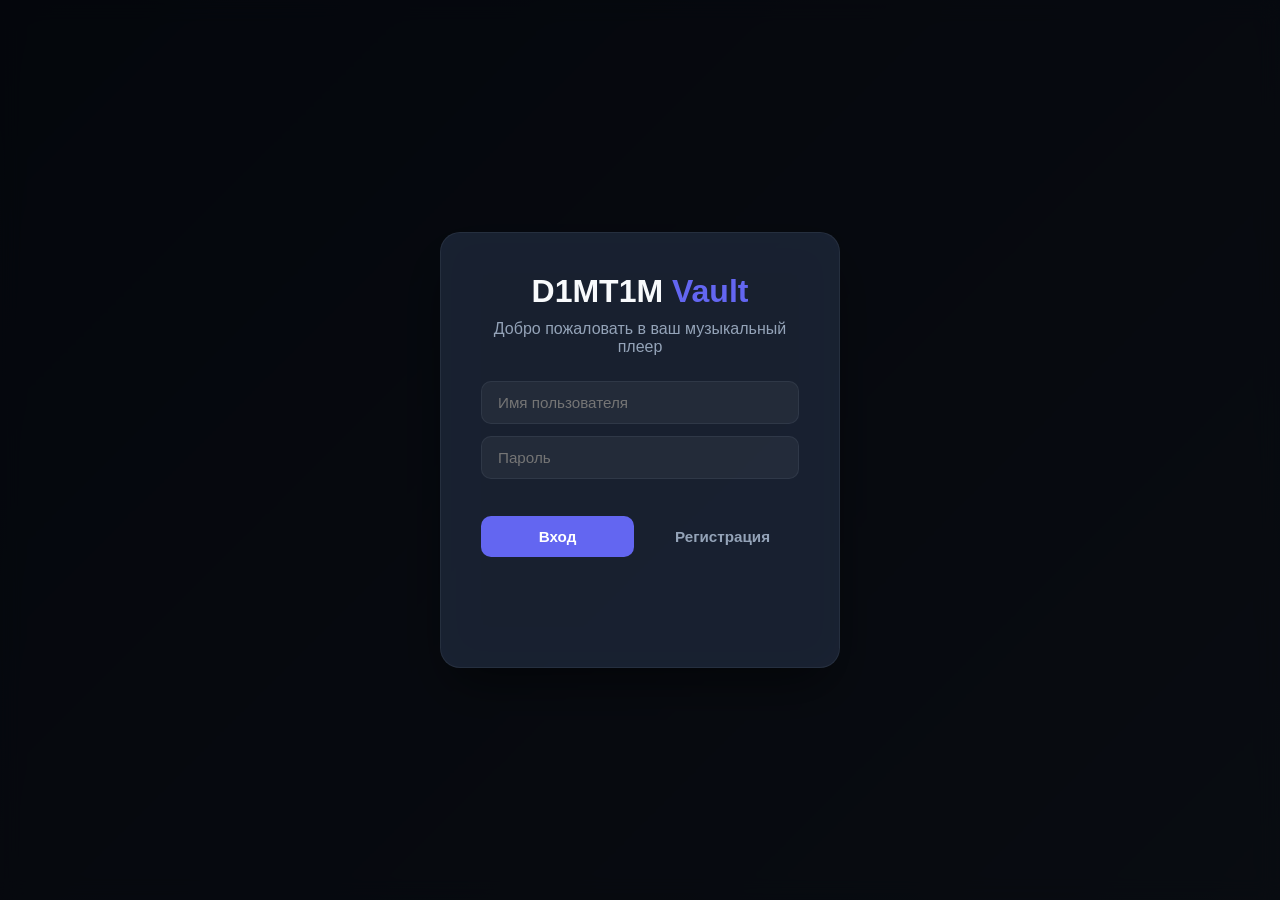
<file: index.html>
<!DOCTYPE html>
<html lang="ru">
<head>
    <meta charset="UTF-8">
    <meta name="viewport" content="width=device-width, initial-scale=1.0">
    <title>D1MT1M Vault - Music Player</title>
    <link rel="stylesheet" href="style.css">
</head>
<body>
    <!-- AUTH SCREEN -->
    <div id="authScreen" class="auth-overlay">
        <div class="auth-box">
            <h2>D1MT1M <span class="accent">Vault</span></h2>
            <p id="authSubtitle">Добро пожаловать в ваш музыкальный плеер</p>
            <input type="text" id="usernameInput" placeholder="Имя пользователя">
            <input type="password" id="passwordInput" placeholder="Пароль">
            <div class="auth-buttons">
                <button id="loginBtn">Вход</button>
                <button id="registerBtn" class="secondary-btn">Регистрация</button>
            </div>
            <p id="authMessage" class="error-msg"></p>
        </div>
    </div>

    <!-- MAIN APP -->
    <div id="mainApp" class="main-app hidden">
        <!-- HEADER -->
        <header class="app-header">
            <div class="header-left">
                <h1>D1MT1M <span class="accent">Vault</span></h1>
            </div>
            <div class="header-right">
                <span id="welcomeUser" class="welcome-text"></span>
                <label class="upload-btn">
                    <span class="upload-icon">⏫</span> Загрузить
                    <input type="file" id="fileInput" accept="audio/mp3" hidden>
                </label>
                <button id="logoutBtn" class="logout-btn">Выход</button>
            </div>
        </header>

        <!-- MAIN CONTAINER -->
        <div class="player-wrapper">
            <!-- LEFT SIDEBAR - PLAYLIST -->
            <aside class="playlist-sidebar">
                <div class="playlist-header">
                    <h3>🎵 Ваша библиотека</h3>
                </div>
                <div id="trackList" class="track-list">
                    <div class="empty-state">Загружаем вашу библиотеку...</div>
                </div>
            </aside>

            <!-- CENTER - PLAYER -->
            <main class="player-center">
                <!-- NOW PLAYING CARD -->
                <div class="now-playing-card">
                    <div class="album-art">
                        <div class="album-placeholder">🎵</div>
                    </div>
                    <div class="track-info">
                        <h2 id="currentTrackName" class="track-title">Выберите трек для воспроизведения</h2>
                        <p class="track-artist">D1MT1M Vault</p>
                    </div>
                </div>

                <!-- PROGRESS BAR -->
                <div class="progress-section">
                    <div class="progress-container">
                        <div class="progress-bar">
                            <div class="progress-fill"></div>
                            <div class="progress-knob"></div>
                        </div>
                    </div>
                    <div class="time-display">
                        <span id="currentTime" class="time">0:00</span>
                        <span id="totalTime" class="time">0:00</span>
                    </div>
                </div>

                <!-- CONTROLS -->
                <div class="controls-section">
                    <div class="controls-main">
                        <button id="prevBtn" class="control-btn btn-prev" title="Предыдущий трек">
                            <span>⏮️</span>
                        </button>
                        <button id="playBtn" class="control-btn btn-play-pause" title="Воспроизведение">
                            <span>▶</span>
                        </button>
                        <button id="nextBtn" class="control-btn btn-next" title="Следующий трек">
                            <span>⏭️</span>
                        </button>
                    </div>
                    <button id="repeatBtn" class="control-btn btn-repeat" title="Повтор">
                        <span>🔁</span>
                    </button>
                </div>

                <!-- VOLUME CONTROL -->
                <div class="volume-section">
                    <span class="volume-icon">🔊</span>
                    <input type="range" id="volumeSlider" class="volume-slider" min="0" max="1" step="0.01" value="1">
                    <span class="volume-label">100%</span>
                </div>
            </main>
        </div>

        <!-- AUDIO ELEMENT -->
        <audio id="audioPlayer"></audio>
    </div>

    <script src="script.js?v=2.1"></script>
</body>
</html>
</file>
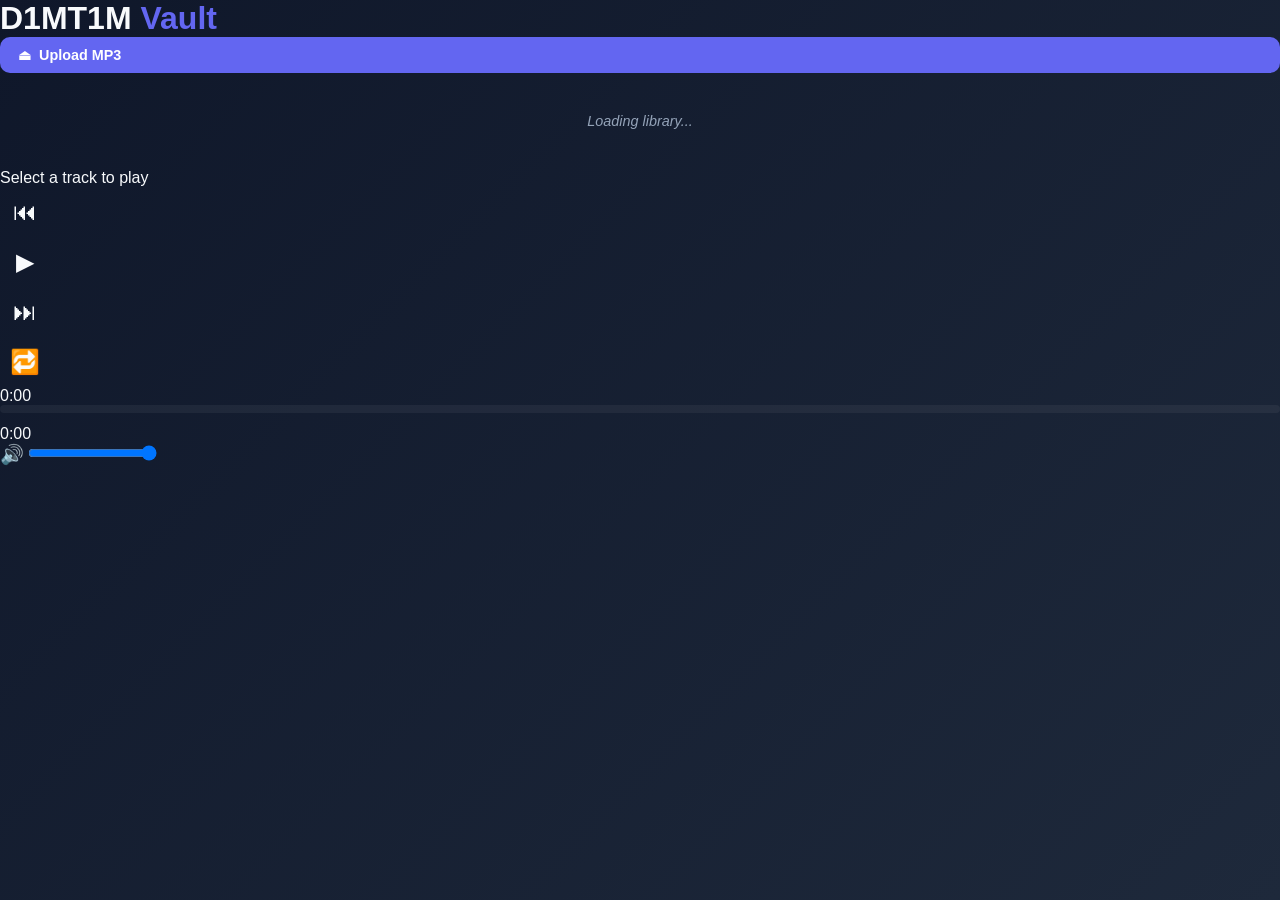
<file: music.html>
<!DOCTYPE html>
<html lang="en">
<head>
    <meta charset="UTF-8">
    <meta name="viewport" content="width=device-width, initial-scale=1.0, maximum-scale=1.0, user-scalable=no">
    <title>D1MT1M Vault</title>
    <link rel="stylesheet" href="style.css">
</head>
<body>
    <div class="glass-container">
        <header>
            <h1>D1MT1M <span class="accent">Vault</span></h1>
            <label class="upload-btn">
                <span class="icon">⏏</span>
                Upload MP3
                <input type="file" id="fileInput" accept="audio/mp3" hidden>
            </label>
        </header>

        <main id="trackList">
            <div class="empty-state">Loading library...</div>
        </main>

        <footer class="player-container">
            <div class="now-playing">
                <span id="currentTrackName">Select a track to play</span>
            </div>
            
            <div class="custom-player">
                <div class="controls-row">
                    <button id="prevBtn" class="control-btn" title="Previous">⏮</button>
                    <button id="playBtn" class="control-btn play-pause-btn" title="Play/Pause">▶</button>
                    <button id="nextBtn" class="control-btn" title="Next">⏭</button>
                    <button id="repeatBtn" class="control-btn repeat-btn" title="Repeat Single Track">🔁</button>
                </div>
                
                <div class="progress-row">
                    <span id="currentTime">0:00</span>
                    <div class="progress-container">
                        <div class="progress-bar">
                            <div class="progress-fill"></div>
                            <div class="progress-knob"></div>
                        </div>
                    </div>
                    <span id="totalTime">0:00</span>
                </div>
                
                <div class="volume-row">
                    <span class="volume-icon">🔊</span>
                    <input type="range" id="volumeSlider" min="0" max="1" step="0.01" value="1">
                </div>
            </div>
            
            <audio id="audioPlayer"></audio>
        </footer>
    </div>

    <script src="script.js"></script>
</body>
</html>
</file>
<file: style.css>
/* ==========================================
   ЦВЕТОВЫЕ ПЕРЕМЕННЫЕ И ОСНОВНЫЕ СТИЛИ
   ========================================== */
:root {
    --bg-dark: #0f172a;
    --bg-secondary: #1e293b;
    --glass-bg: rgba(30, 41, 59, 0.8);
    --glass-border: rgba(148, 163, 184, 0.1);
    --accent: #6366f1;
    --accent-light: #818cf8;
    --accent-hover: #4f46e5;
    --text-main: #f8fafc;
    --text-muted: #94a3b8;
    --text-dark: #475569;
    --success: #4ade80;
    --error: #f87171;
    --transition: all 0.3s cubic-bezier(0.4, 0, 0.2, 1);
}

* {
    margin: 0;
    padding: 0;
    box-sizing: border-box;
}

body {
    font-family: 'Inter', -apple-system, BlinkMacSystemFont, 'Segoe UI', sans-serif;
    background: linear-gradient(135deg, #0f172a 0%, #1e293b 100%);
    color: var(--text-main);
    min-height: 100vh;
    overflow: hidden;
}

/* ==========================================
   АВТОРИЗАЦИЯ
   ========================================== */
.auth-overlay {
    position: fixed;
    inset: 0;
    background: rgba(0, 0, 0, 0.7);
    backdrop-filter: blur(10px);
    display: flex;
    justify-content: center;
    align-items: center;
    z-index: 1000;
    padding: 20px;
}

.auth-box {
    background: var(--glass-bg);
    border: 1px solid var(--glass-border);
    backdrop-filter: blur(20px);
    border-radius: 20px;
    padding: 40px;
    width: 100%;
    max-width: 400px;
    box-shadow: 0 25px 50px -12px rgba(0, 0, 0, 0.5);
}

.auth-box h2 {
    font-size: 2rem;
    margin-bottom: 10px;
    text-align: center;
    font-weight: 800;
}

.auth-box p {
    text-align: center;
    color: var(--text-muted);
    margin-bottom: 25px;
}

.auth-box input {
    width: 100%;
    padding: 12px 16px;
    margin-bottom: 12px;
    background: rgba(255, 255, 255, 0.05);
    border: 1px solid var(--glass-border);
    border-radius: 10px;
    color: var(--text-main);
    font-size: 0.95rem;
    transition: var(--transition);
}

.auth-box input:focus {
    outline: none;
    border-color: var(--accent);
    background: rgba(99, 102, 241, 0.1);
}

.auth-buttons {
    display: flex;
    gap: 12px;
    margin: 25px 0;
}

.auth-buttons button {
    flex: 1;
    padding: 12px 20px;
    border: none;
    border-radius: 10px;
    font-weight: 600;
    cursor: pointer;
    font-size: 0.95rem;
    transition: var(--transition);
}

#loginBtn {
    background: var(--accent);
    color: white;
}

#loginBtn:hover {
    background: var(--accent-hover);
    transform: translateY(-2px);
}

.secondary-btn {
    background: transparent;
    border: 1px solid var(--glass-border);
    color: var(--text-muted);
}

.secondary-btn:hover {
    background: rgba(255, 255, 255, 0.05);
    border-color: var(--accent);
    color: var(--accent);
}

.error-msg {
    text-align: center;
    color: var(--error);
    font-size: 0.9rem;
    min-height: 20px;
}

/* ==========================================
   ГЛАВНОЕ ПРИЛОЖЕНИЕ
   ========================================== */
.main-app {
    display: flex;
    flex-direction: column;
    height: 100vh;
    gap: 0;
}

.main-app.hidden {
    display: none;
}

/* HEADER */
.app-header {
    background: rgba(30, 41, 59, 0.5);
    border-bottom: 1px solid var(--glass-border);
    padding: 16px 30px;
    display: flex;
    justify-content: space-between;
    align-items: center;
    backdrop-filter: blur(10px);
    flex-shrink: 0;
}

.header-left h1 {
    font-size: 1.5rem;
    font-weight: 800;
    letter-spacing: -0.025em;
}

.header-right {
    display: flex;
    align-items: center;
    gap: 16px;
}

.welcome-text {
    color: var(--text-muted);
    font-size: 0.9rem;
}

.upload-btn {
    display: flex;
    align-items: center;
    gap: 8px;
    background: var(--accent);
    color: white;
    padding: 10px 18px;
    border-radius: 10px;
    font-weight: 600;
    font-size: 0.9rem;
    cursor: pointer;
    transition: var(--transition);
    border: none;
}

.upload-btn:hover {
    background: var(--accent-hover);
    transform: translateY(-1px);
}

.upload-icon {
    font-size: 1.1rem;
}

.logout-btn {
    background: transparent;
    border: 1px solid rgba(248, 113, 113, 0.3);
    color: var(--error);
    padding: 10px 18px;
    border-radius: 10px;
    font-weight: 600;
    cursor: pointer;
    transition: var(--transition);
}

.logout-btn:hover {
    background: rgba(248, 113, 113, 0.1);
    border-color: var(--error);
}

/* ==========================================
   PLAYER WRAPPER (ДВУХКОЛОННЫЙ МАКЕТ)
   ========================================== */
.player-wrapper {
    display: flex;
    gap: 0;
    flex: 1;
    overflow: hidden;
}

/* LEFT SIDEBAR - PLAYLIST */
.playlist-sidebar {
    width: 280px;
    background: rgba(15, 23, 42, 0.5);
    border-right: 1px solid var(--glass-border);
    display: flex;
    flex-direction: column;
    overflow: hidden;
    flex-shrink: 0;
}

.playlist-header {
    padding: 20px;
    border-bottom: 1px solid var(--glass-border);
    flex-shrink: 0;
}

.playlist-header h3 {
    font-size: 1.1rem;
    font-weight: 700;
    color: var(--text-main);
}

.track-list {
    flex: 1;
    overflow-y: auto;
    padding: 10px;
}

.track-list::-webkit-scrollbar {
    width: 6px;
}

.track-list::-webkit-scrollbar-track {
    background: transparent;
}

.track-list::-webkit-scrollbar-thumb {
    background: rgba(148, 163, 184, 0.2);
    border-radius: 3px;
}

.track-list::-webkit-scrollbar-thumb:hover {
    background: rgba(148, 163, 184, 0.4);
}

.track-item {
    padding: 12px 14px;
    background: rgba(255, 255, 255, 0.02);
    border: 1px solid transparent;
    border-radius: 10px;
    margin-bottom: 8px;
    cursor: pointer;
    transition: var(--transition);
    white-space: nowrap;
    overflow: hidden;
    text-overflow: ellipsis;
    font-size: 0.9rem;
    color: var(--text-muted);
}

.track-item:hover {
    background: rgba(99, 102, 241, 0.1);
    border-color: var(--accent);
    transform: translateX(4px);
    color: var(--text-main);
}

.track-item.playing {
    background: linear-gradient(135deg, rgba(99, 102, 241, 0.2), rgba(99, 102, 241, 0.1));
    border-color: var(--accent);
    color: var(--accent-light);
    font-weight: 600;
}

.empty-state {
    text-align: center;
    color: var(--text-muted);
    padding: 40px 20px;
    font-style: italic;
    font-size: 0.9rem;
}

/* CENTER - PLAYER */
.player-center {
    flex: 1;
    display: flex;
    flex-direction: column;
    justify-content: space-between;
    align-items: center;
    padding: 40px 30px;
    overflow-y: auto;
}

/* NOW PLAYING CARD */
.now-playing-card {
    display: flex;
    flex-direction: column;
    align-items: center;
    gap: 30px;
    width: 100%;
    max-width: 450px;
    margin-top: 20px;
}

.album-art {
    width: 280px;
    height: 280px;
    background: linear-gradient(135deg, rgba(99, 102, 241, 0.2), rgba(99, 102, 241, 0.05));
    border: 2px solid var(--glass-border);
    border-radius: 20px;
    display: flex;
    justify-content: center;
    align-items: center;
    box-shadow: 0 20px 50px -12px rgba(99, 102, 241, 0.3);
}

.album-placeholder {
    font-size: 80px;
}

.track-info {
    text-align: center;
    width: 100%;
}

.track-title {
    font-size: 1.8rem;
    font-weight: 700;
    color: var(--text-main);
    margin-bottom: 8px;
    word-wrap: break-word;
}

.track-artist {
    color: var(--text-muted);
    font-size: 1rem;
}

/* PROGRESS SECTION */
.progress-section {
    width: 100%;
    max-width: 450px;
    margin: 30px 0;
}

.progress-container {
    width: 100%;
    height: 8px;
    background: rgba(255, 255, 255, 0.05);
    border-radius: 10px;
    cursor: pointer;
    position: relative;
    margin-bottom: 12px;
    transition: var(--transition);
}

.progress-container:hover {
    background: rgba(255, 255, 255, 0.1);
}

.progress-bar {
    position: relative;
    width: 100%;
    height: 100%;
}

.progress-fill {
    height: 100%;
    background: linear-gradient(90deg, var(--accent), var(--accent-light));
    border-radius: 10px;
    width: 0%;
    transition: width 0.1s linear;
}

.progress-knob {
    width: 14px;
    height: 14px;
    background: var(--text-main);
    border-radius: 50%;
    position: absolute;
    top: 50%;
    transform: translateY(-50%);
    left: 0;
    box-shadow: 0 0 15px rgba(99, 102, 241, 0.5);
    transition: transform 0.1s ease;
    opacity: 0;
}

.progress-container:hover .progress-knob {
    opacity: 1;
    transform: translateY(-50%) scale(1.3);
}

.time-display {
    display: flex;
    justify-content: space-between;
    color: var(--text-muted);
    font-size: 0.85rem;
    font-weight: 500;
}

/* CONTROLS SECTION */
.controls-section {
    display: flex;
    align-items: center;
    gap: 30px;
    width: 100%;
    max-width: 450px;
    justify-content: center;
    margin: 20px 0;
}

.controls-main {
    display: flex;
    align-items: center;
    gap: 16px;
}

.control-btn {
    background: transparent;
    border: none;
    color: var(--text-main);
    font-size: 1.5rem;
    cursor: pointer;
    width: 50px;
    height: 50px;
    display: flex;
    justify-content: center;
    align-items: center;
    border-radius: 50%;
    transition: var(--transition);
    border: 2px solid transparent;
}

.control-btn:hover {
    color: var(--accent);
    background: rgba(99, 102, 241, 0.1);
    border-color: var(--accent);
    transform: scale(1.1);
}

.btn-play-pause {
    width: 70px;
    height: 70px;
    background: linear-gradient(135deg, var(--accent), var(--accent-hover));
    color: white;
    font-size: 1.8rem;
    box-shadow: 0 10px 30px rgba(99, 102, 241, 0.4);
    border-color: var(--accent);
}

.btn-play-pause:hover {
    background: linear-gradient(135deg, var(--accent-hover), var(--accent));
    transform: scale(1.08);
    box-shadow: 0 15px 40px rgba(99, 102, 241, 0.6);
}

.btn-repeat {
    width: 45px;
    height: 45px;
}

.btn-repeat.active {
    color: var(--success);
    background: rgba(74, 222, 128, 0.1);
    border-color: var(--success);
    text-shadow: 0 0 10px var(--success);
}

/* VOLUME SECTION */
.volume-section {
    display: flex;
    align-items: center;
    gap: 12px;
    width: 100%;
    max-width: 450px;
    margin-bottom: 30px;
}

.volume-icon {
    font-size: 1.2rem;
    min-width: 25px;
}

.volume-slider {
    flex: 1;
    height: 6px;
    appearance: none;
    background: rgba(255, 255, 255, 0.1);
    border-radius: 10px;
    outline: none;
    cursor: pointer;
}

.volume-slider::-webkit-slider-thumb {
    appearance: none;
    width: 14px;
    height: 14px;
    background: var(--accent);
    border-radius: 50%;
    cursor: pointer;
    box-shadow: 0 0 10px rgba(99, 102, 241, 0.5);
    transition: var(--transition);
}

.volume-slider::-webkit-slider-thumb:hover {
    transform: scale(1.3);
    box-shadow: 0 0 15px rgba(99, 102, 241, 0.8);
}

.volume-slider::-moz-range-thumb {
    width: 14px;
    height: 14px;
    background: var(--accent);
    border: none;
    border-radius: 50%;
    cursor: pointer;
    box-shadow: 0 0 10px rgba(99, 102, 241, 0.5);
    transition: var(--transition);
}

.volume-slider::-moz-range-thumb:hover {
    transform: scale(1.3);
    box-shadow: 0 0 15px rgba(99, 102, 241, 0.8);
}

.volume-label {
    color: var(--text-muted);
    font-size: 0.85rem;
    min-width: 35px;
    text-align: right;
}

/* ==========================================
   УТИЛИТЫ
   ========================================== */
.accent {
    color: var(--accent);
}

.hidden {
    display: none !important;
}

/* ==========================================
   АДАПТИВНОСТЬ
   ========================================== */
@media (max-width: 1200px) {
    .playlist-sidebar {
        width: 220px;
    }

    .player-center {
        padding: 30px 20px;
    }

    .album-art {
        width: 220px;
        height: 220px;
    }

    .album-placeholder {
        font-size: 60px;
    }
}

@media (max-width: 768px) {
    .player-wrapper {
        flex-direction: column;
    }

    .playlist-sidebar {
        width: 100%;
        height: 200px;
        border-right: none;
        border-bottom: 1px solid var(--glass-border);
        max-height: 200px;
    }

    .player-center {
        padding: 20px;
    }

    .album-art {
        width: 180px;
        height: 180px;
    }

    .album-placeholder {
        font-size: 50px;
    }

    .track-title {
        font-size: 1.4rem;
    }

    .btn-play-pause {
        width: 60px;
        height: 60px;
        font-size: 1.4rem;
    }

    .controls-section {
        gap: 20px;
    }

    .control-btn {
        width: 45px;
        height: 45px;
        font-size: 1.2rem;
    }

    .header-right {
        gap: 12px;
    }

    .upload-btn,
    .logout-btn {
        padding: 8px 12px;
        font-size: 0.8rem;
    }
}

@media (max-width: 480px) {
    .app-header {
        padding: 12px 16px;
        flex-wrap: wrap;
        gap: 12px;
    }

    .header-left h1 {
        font-size: 1.2rem;
        width: 100%;
    }

    .header-right {
        width: 100%;
        justify-content: flex-start;
    }

    .playlist-sidebar {
        height: 150px;
    }

    .player-center {
        padding: 16px;
    }

    .album-art {
        width: 140px;
        height: 140px;
    }

    .album-placeholder {
        font-size: 40px;
    }

    .track-title {
        font-size: 1.1rem;
    }

    .controls-main {
        gap: 12px;
    }

    .btn-play-pause {
        width: 50px;
        height: 50px;
        font-size: 1.2rem;
    }

    .control-btn {
        width: 40px;
        height: 40px;
        font-size: 1rem;
    }
}
</file>
